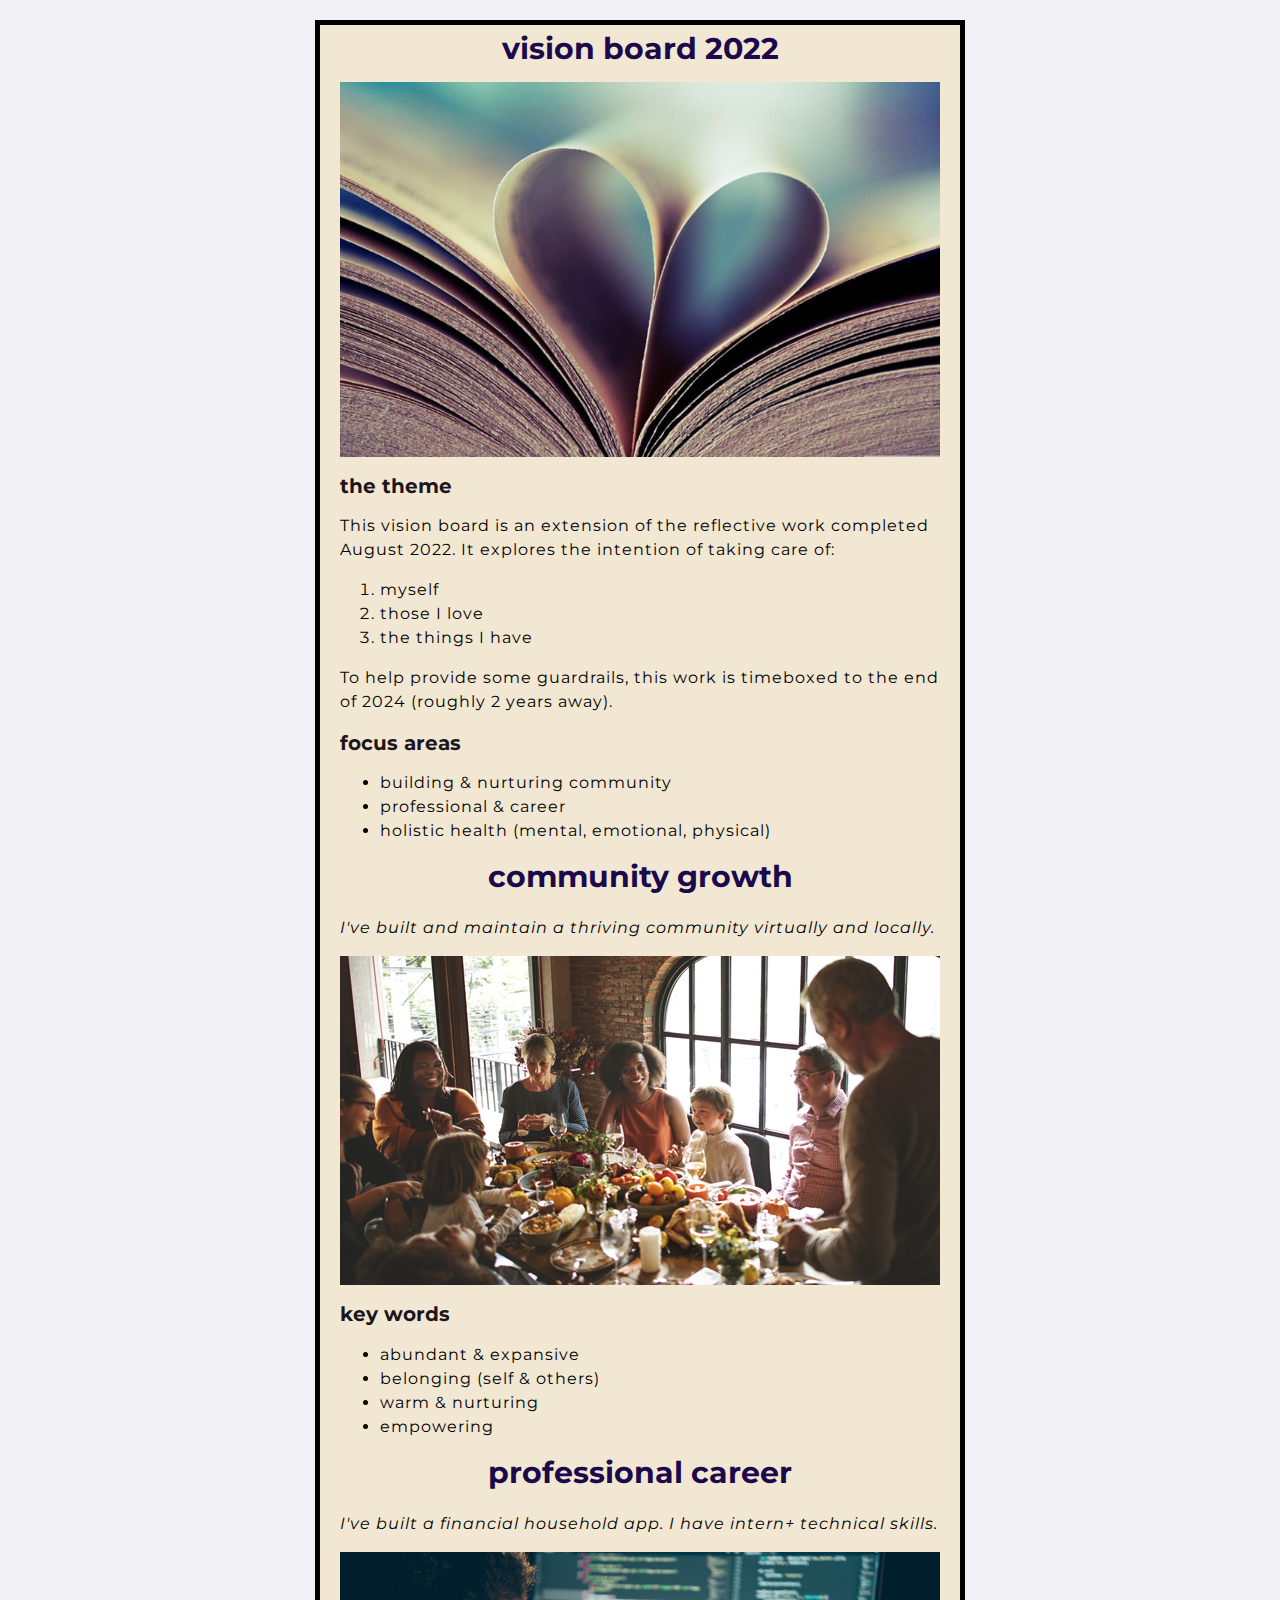
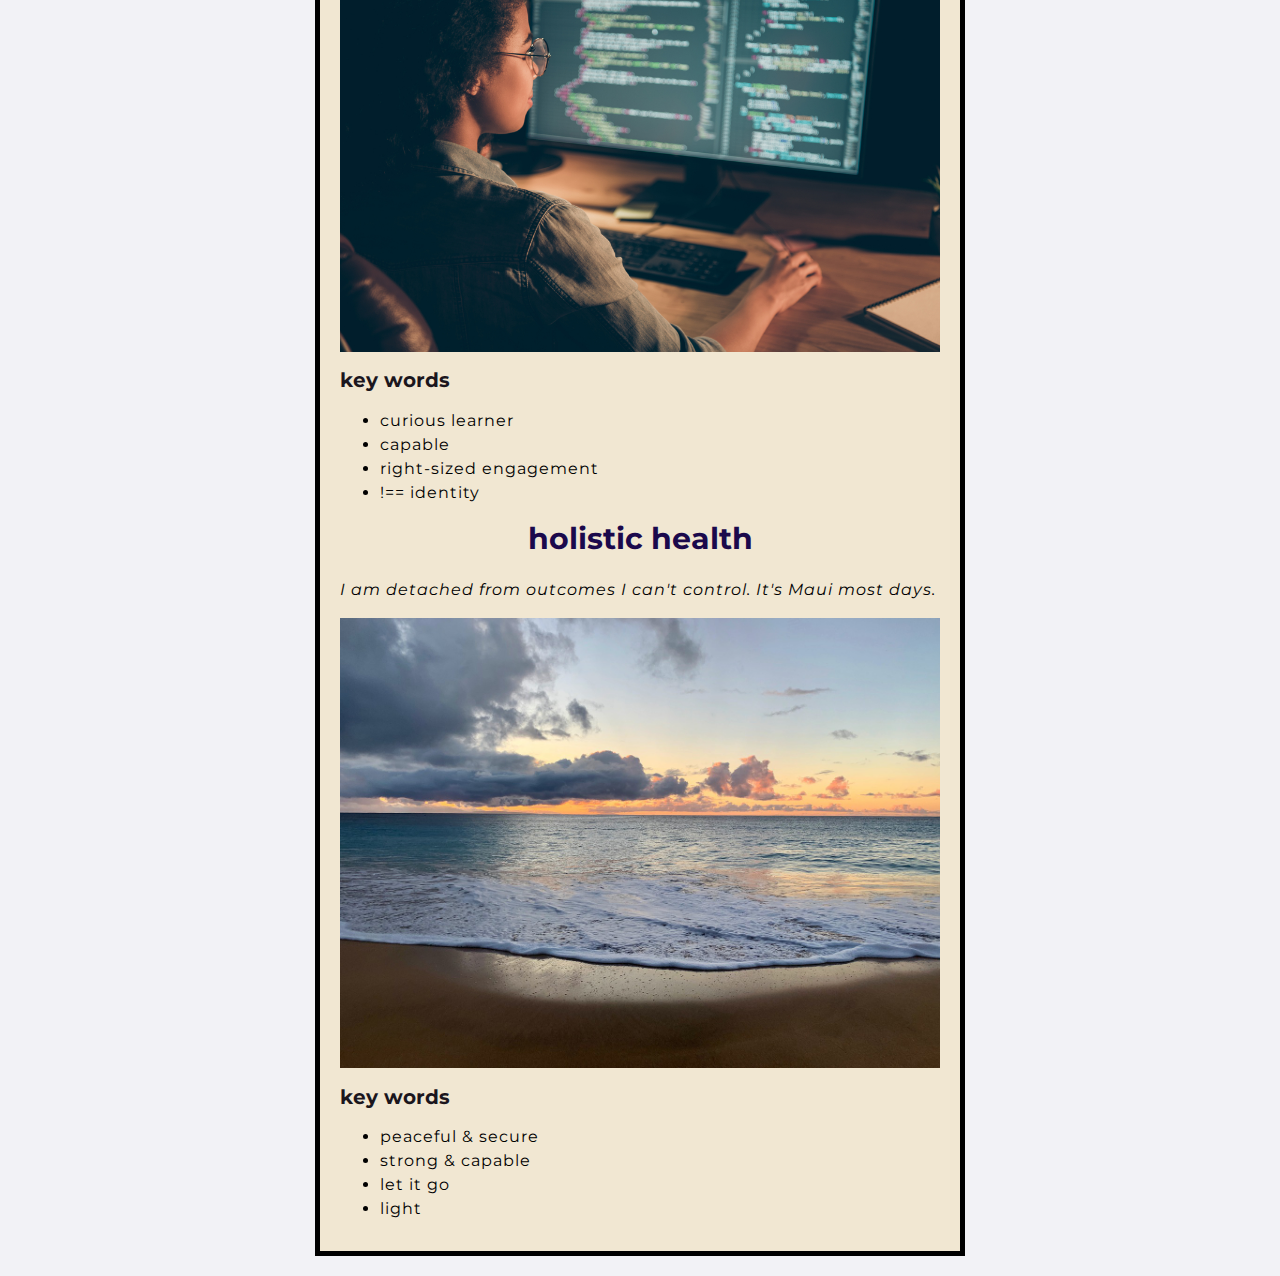
<file: index.html>
<!DOCTYPE html>
<html lang="en-US">
  <head>
    <meta charset="utf-8" />
    <meta name="viewport" content="width=device-width" />
    <title>vBoard 2022</title>
    <link href="/styles/style.css" rel="stylesheet" />
    <link rel="stylesheet"
          href="https://fonts.googleapis.com/css2?family=Montserrat">
  </head>
  <body>
    <!-- 
    <h1>The case for reading romance</h1>
    <img src="/images/heart-book-pages.jpeg" alt="book pages in the shape of a heart" />
<p>Do you like dopamine? Is the world a tough place? <a href="https://smartbitchestrashybooks.com/">Reading romance</a> can help you navigate that!</p>  
<p>This is a second set of example text explaining exactly why everyone should read romance novels. </p>
<ul>
    <li>great romance book 1</li>
    <li>good romance book 2</li>
    <li>epic romance book 3</li>
</ul>
<script src="/main.js"></script>
-->

  <h1> vision board 2022 </h1> 
  <img src="/images/heart-book-pages.jpeg" alt="book pages in the shape of a heart" />
    <h2> the theme</h2>
    <p> This vision board is an extension of the reflective work completed August 2022. It explores the intention of taking care of: </p>
    
    <ol>
      <li> myself </li>
      <li> those I love </li>
      <li> the things I have </li>
    </ol>
    
    <p> To help provide some guardrails, this work is timeboxed to the end of 2024 (roughly 2 years away). </p>
  
  <h2> focus areas</h2>
    <ul>
      <li> building & nurturing community </li>
      <li> professional & career </li>
      <li> holistic health (mental, emotional, physical) </li>
    </ul>
  
  <h1> community growth</h1>
    <p> <i> I've built and maintain a thriving community virtually and locally. </i></p>
    <img src="/images/family-dinner.jpeg" alt="family dinner" />
    <h2> key words </h2>
    <ul>
      <li> abundant & expansive </li>
      <li> belonging (self & others) </li>
      <li> warm & nurturing </li>
      <li> empowering </li>
    </ul>
  
  <h1> professional career</h1>
    <p> <i> I've built a financial household app. I have intern+ technical skills. </i></p>
    <img src="/images/engineering.jpeg" alt="black femal software engineer" />
    <h2> key words </h2>
    <ul>
      <li> curious learner </li>
      <li> capable </li>
      <li> right-sized engagement </li>
      <li> !== identity </li>
    </ul>
  
  <h1> holistic health</h1>
    <p> <i> I am detached from outcomes I can't control. It's Maui most days. </i></p>
    <img src="/images/sunrise.jpg" alt="peaceful sunrise" />
    <h2> key words </h2>
    <ul>
      <li> peaceful & secure </li>
      <li> strong & capable </li>
      <li> let it go </li>
      <li> light </li>
    </ul>
<script src="/main.js"></script>
</body>
</html>
</file>
<file: styles/style.css>
html {
  font-size: 10px; 
  font-family: "Montserrat", sans-serif; 
  background-color: #f2f2f6;
}
h1 {
  font-size: 30px;
  text-align: center;
  margin: 0;
  padding: 5px 0;
  color: #1b094c;
}
h2 {
  font-size: 20px;
  text-align:left;
  color: #1b161d
}
h3 {
  font-size: 20px;
  text-align:center;
  color: #1b094c;
  font-weight: bold;
}
img {
  display: block;
  width: 600px;
  margin: 10px auto;
}

p,
li {
  font-size: 16px;
  line-height: 1.5;
  letter-spacing: 1px;
}
body {
  width: 600px;
  margin: 20px auto;
  background-color: #f1e7d2;
  padding: 0 20px 20px 20px;
  border: 5px solid black;
}
</file>
